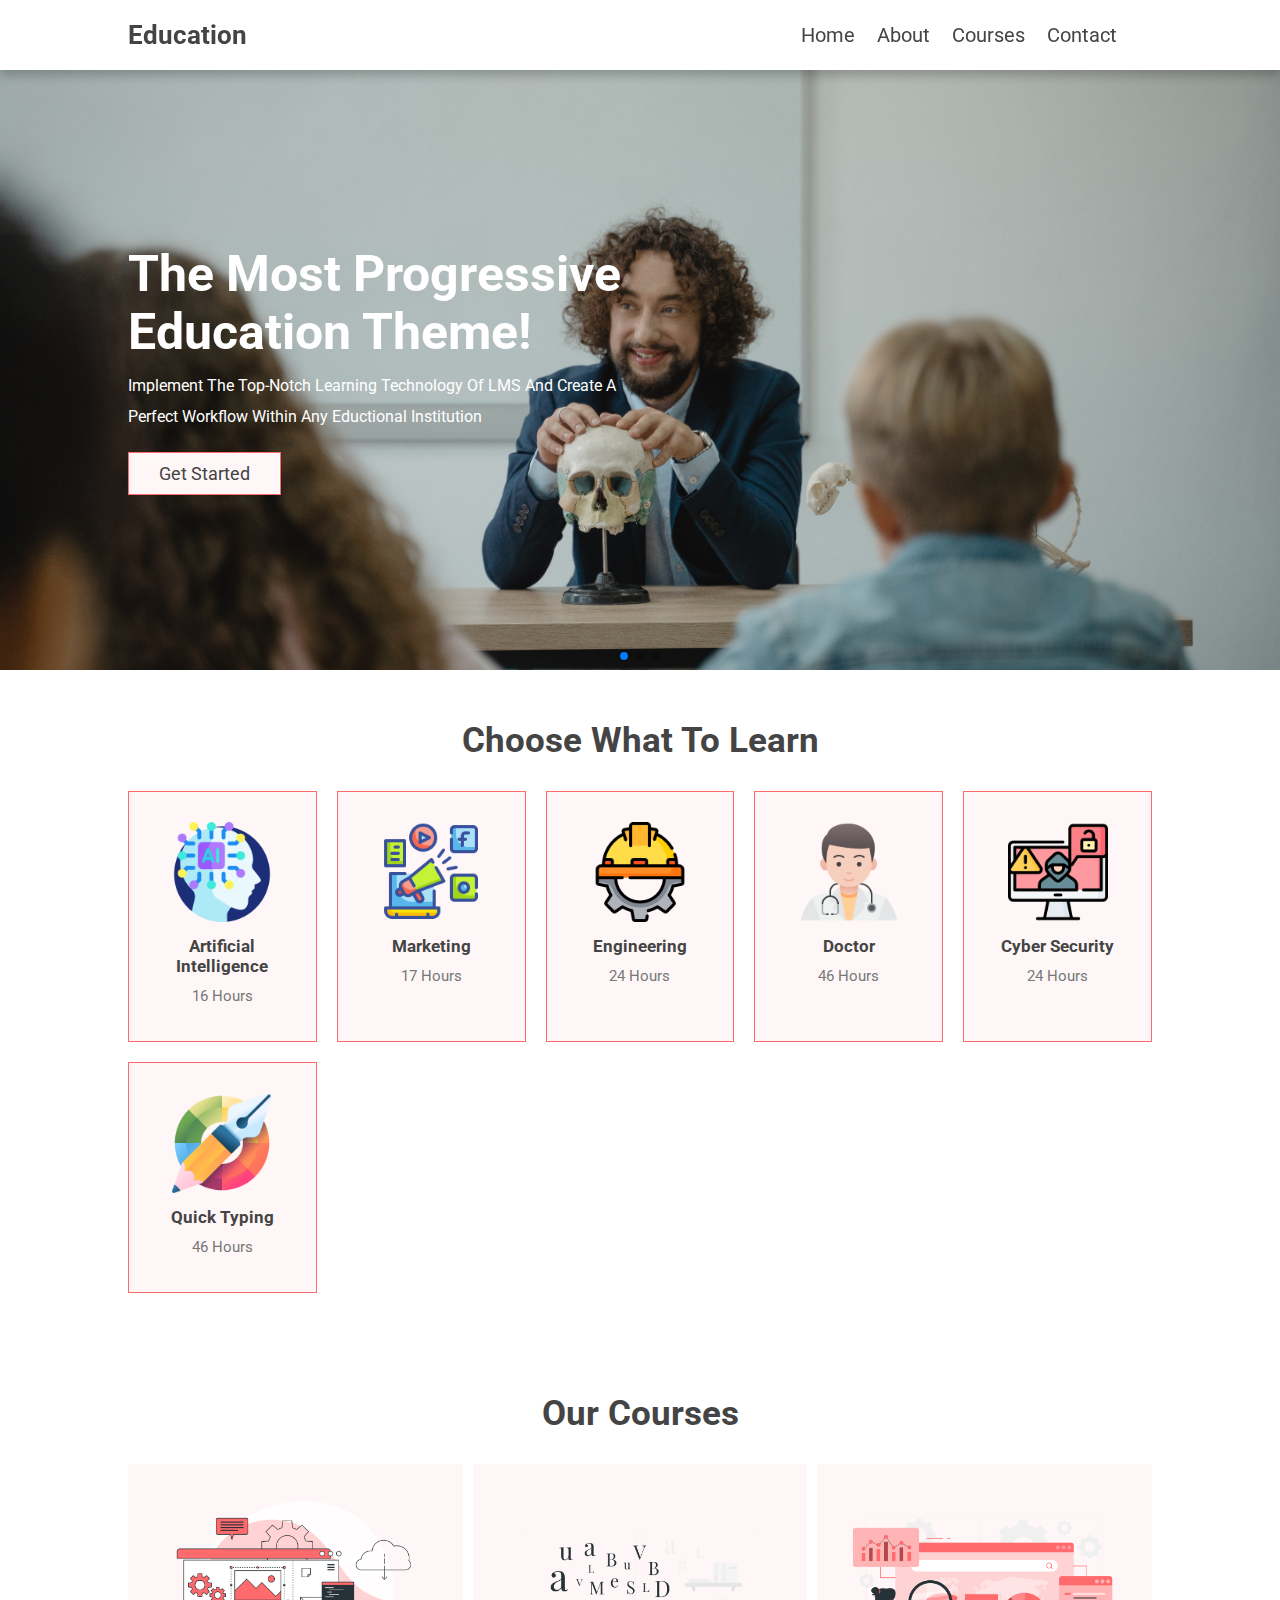
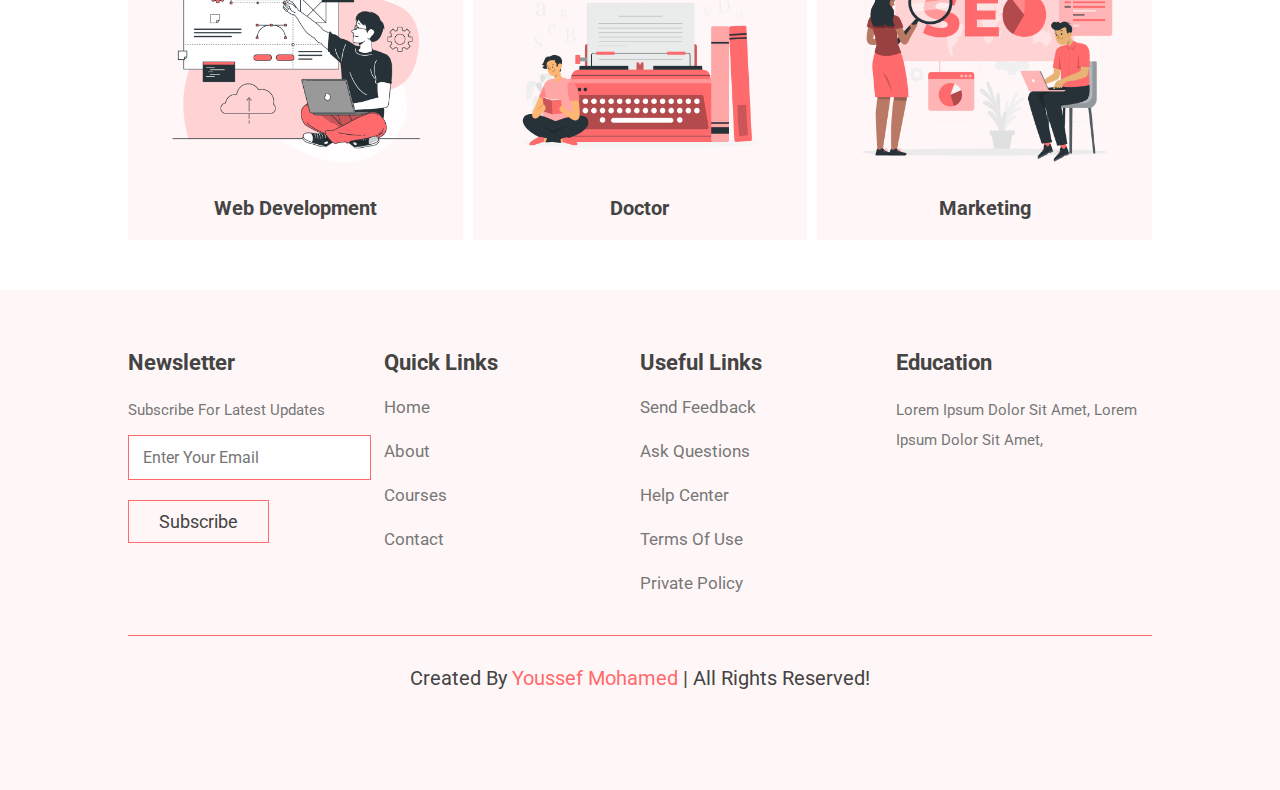
<file: index.html>
<!DOCTYPE html>
<html lang="en">
	<head>
		<meta charset="UTF-8" />
		<meta http-equiv="X-UA-Compatible" content="IE=edge" />
		<meta name="viewport" content="width=device-width, initial-scale=1.0" />
		<!-- font awesome Link  -->
		<link
			rel="stylesheet"
			href="https://cdnjs.cloudflare.com/ajax/libs/font-awesome/6.3.0/css/all.min.css"
			integrity="sha512-SzlrxWUlpfuzQ+pcUCosxcglQRNAq/DZjVsC0lE40xsADsfeQoEypE+enwcOiGjk/bSuGGKHEyjSoQ1zVisanQ=="
			crossorigin="anonymous"
			referrerpolicy="no-referrer" />
		<!-- swiper css link -->
		<link
			rel="stylesheet"
			href="https://cdn.jsdelivr.net/npm/swiper@9/swiper-bundle.min.css" />
		<!-- css file link  -->
		<link rel="stylesheet" href="css/style.css" />
		<title>home</title>
	</head>
	<body>
		<!-- header start  -->
		<header class="header">
			<a href="index.html" class="logo">education</a>

			<nav class="navbar">
				<a href="index.html">home</a>
				<a href="about.html">about</a>
				<a href="courses.html">courses</a>
				<a href="contact.html">contact</a>
			</nav>

			<div class="icons">
				<div id="account-btn" class="fas fa-user"></div>
				<div id="menu-btn" class="fas fa-bars"></div>
			</div>
		</header>
		<!-- header end  -->

		<!-- account form start  -->
		<div class="account-form">
			<div id="close-form" class="fas fa-times"></div>

			<div class="buttons">
				<span class="btn login-btn active">login</span>
				<span class="btn register-btn">register</span>
			</div>

			<form action="" class="login-form active">
				<h3>login now</h3>
				<input type="email" placeholder="Enter your email" class="box" />
				<input type="password" placeholder="Enter your password" class="box" />
				<div class="flex">
					<input type="checkbox" name="" id="remember-me" />
					<label for="remember-me">remember-me</label>
					<a href="#">forgot password</a>
				</div>
				<input type="submit" class="btn" value="login now" />
			</form>

			<form action="" class="register-form">
				<h3>register now</h3>
				<input type="email" placeholder="Enter your email" class="box" />
				<input type="password" placeholder="Enter your password" class="box" />
				<input
					type="password"
					placeholder="confirm your password"
					class="box" />
				<input type="submit" class="btn" value="register now" />
			</form>
		</div>
		<!-- account form end  -->

		<!-- home start  -->
		<section class="home">
			<div class="home-slider swiper">
				<div class="swiper-wrapper">
					<section
						class="swiper-slide slider"
						style="background-image: url(images/home-1.jpg)">
						<div class="content">
							<h3>the most progressive education theme!</h3>
							<p>
								implement the top-notch learning technology of LMS and create a
								perfect workflow within any eductional institution
							</p>
							<a href="#" class="btn">get started</a>
						</div>
					</section>

					<section
						class="swiper-slide slider"
						style="background-image: url(images/home-2.jpg)">
						<div class="content">
							<h3>the most progressive education theme!</h3>
							<p>
								implement the top-notch learning technology of LMS and create a
								perfect workflow within any eductional institution
							</p>
							<a href="#" class="btn">get started</a>
						</div>
					</section>

					<section
						class="swiper-slide slider"
						style="background-image: url(images/home-3.jpg)">
						<div class="content">
							<h3>the most progressive education theme!</h3>
							<p>
								implement the top-notch learning technology of LMS and create a
								perfect workflow within any eductional institution
							</p>
							<a href="#" class="btn">get started</a>
						</div>
					</section>
				</div>
				<div class="swiper-pagination"></div>
			</div>
		</section>
		<!-- home end  -->

		<!-- subjects start  -->

		<section class="subjects">
			<h1 class="heading">choose what to learn</h1>
			<div class="box-container">
				<div class="box">
					<img src="images/subject-1.png" alt="" />
					<h3>artificial intelligence</h3>
					<p>16 hours</p>
				</div>
				<div class="box">
					<img src="images/subject-2.png" alt="" />
					<h3>marketing</h3>
					<p>17 hours</p>
				</div>
				<div class="box">
					<img src="images/subject-3.png" alt="" />
					<h3>engineering</h3>
					<p>24 hours</p>
				</div>
				<div class="box">
					<img src="images/subject-4.png" alt="" />
					<h3>doctor</h3>
					<p>46 hours</p>
				</div>
				<div class="box">
					<img src="images/subject-5.png" alt="" />
					<h3>cyber security</h3>
					<p>24 hours</p>
				</div>
				<div class="box">
					<img src="images/subject-6.png" alt="" />
					<h3>quick typing</h3>
					<p>46 hours</p>
				</div>
			</div>
		</section>

		<!-- subjects end  -->

		<!-- home courses start  -->
		<section class="home-courses">
			<h1 class="heading">our courses</h1>
			<div class="home-courses-slider swiper">
				<div class="swiper-wrapper">
					<div class="slide swiper-slide">
						<div class="image">
							<img src="./images/course-home-1.png" alt="" />
							<h3>web development</h3>
						</div>
						<div class="content">
							<h3>web development</h3>
							<p>Lorem ipsum dolor sit amet consectetur adipisicing elit.</p>
							<a href="#" class="btn">read more</a>
						</div>
					</div>
					<div class="slide swiper-slide">
						<div class="image">
							<img src="./images/course-home-2.png" alt="" />
							<h3>doctor</h3>
						</div>
						<div class="content">
							<h3>doctor</h3>
							<p>Lorem ipsum dolor sit amet consectetur adipisicing elit.</p>
							<a href="#" class="btn">read more</a>
						</div>
					</div>
					<div class="slide swiper-slide">
						<div class="image">
							<img src="./images/course-home-3.png" alt="" />
							<h3>marketing</h3>
						</div>
						<div class="content">
							<h3>marketing</h3>
							<p>Lorem ipsum dolor sit amet consectetur adipisicing elit.</p>
							<a href="#" class="btn">read more</a>
						</div>
					</div>
					<div class="slide swiper-slide">
						<div class="image">
							<img src="./images/course-home-4.png" alt="" />
							<h3>web development</h3>
						</div>
						<div class="content">
							<h3>web development</h3>
							<p>Lorem ipsum dolor sit amet consectetur adipisicing elit.</p>
							<a href="#" class="btn">read more</a>
						</div>
					</div>
					<div class="slide swiper-slide">
						<div class="image">
							<img src="./images/course-home-5.png" alt="" />
							<h3>web development</h3>
						</div>
						<div class="content">
							<h3>web development</h3>
							<p>Lorem ipsum dolor sit amet consectetur adipisicing elit.</p>
							<a href="#" class="btn">read more</a>
						</div>
					</div>
					<div class="slide swiper-slide">
						<div class="image">
							<img src="./images/course-home-6.png" alt="" />
							<h3>web development</h3>
						</div>
						<div class="content">
							<h3>web development</h3>
							<p>Lorem ipsum dolor sit amet consectetur adipisicing elit.</p>
							<a href="#" class="btn">read more</a>
						</div>
					</div>
				</div>
			</div>
		</section>
		<!-- home courses end  -->

		<!-- footer start  -->

		<section class="footer">
			<div class="box-container">
				<div class="box">
					<h3>newsletter</h3>
					<p>subscribe for latest updates</p>
					<form action="">
						<input type="email" placeholder="enter your email" class="email">
						<input type="submit" value="subscribe" class="btn">
					</form>
				</div>
				<div class="box">
					<h3>quick links</h3>
					<a href="index.html" class="link">home</a>
					<a href="about.html" class="link">about</a>
					<a href="courses.html" class="link">courses</a>
					<a href="contact.html" class="link">contact</a>
				</div>
				<div class="box">
					<h3>useful links</h3>
					<a href="#" class="link">send feedback</a>
					<a href="#" class="link">ask questions</a>
					<a href="#" class="link">help center</a>
					<a href="#" class="link">terms of use</a>
					<a href="#" class="link">private policy</a>
				</div>
				<div class="box">
					<h3>education</h3>
					<p>Lorem ipsum dolor sit amet, Lorem ipsum dolor sit amet,</p>
					<div class="share">
						<a href="#" class="fab fa-facebook-f"></a>
						<a href="#" class="fab fa-twitter"></a>
						<a href="#" class="fab fa-instagram"></a>
						<a href="#" class="fab fa-pinterest"></a>
					</div>
				</div>
			</div>
			<div class="credit">
				created by <span>Youssef Mohamed</span> | all rights reserved!
			</div>
		</section>

		<!-- footer end  -->

		<!-- swiper js link  -->
		<script src="https://cdn.jsdelivr.net/npm/swiper@9/swiper-bundle.min.js"></script>

		<!-- js file link  -->
		<script src="js/script.js"></script>
	</body>
</html>
</file>
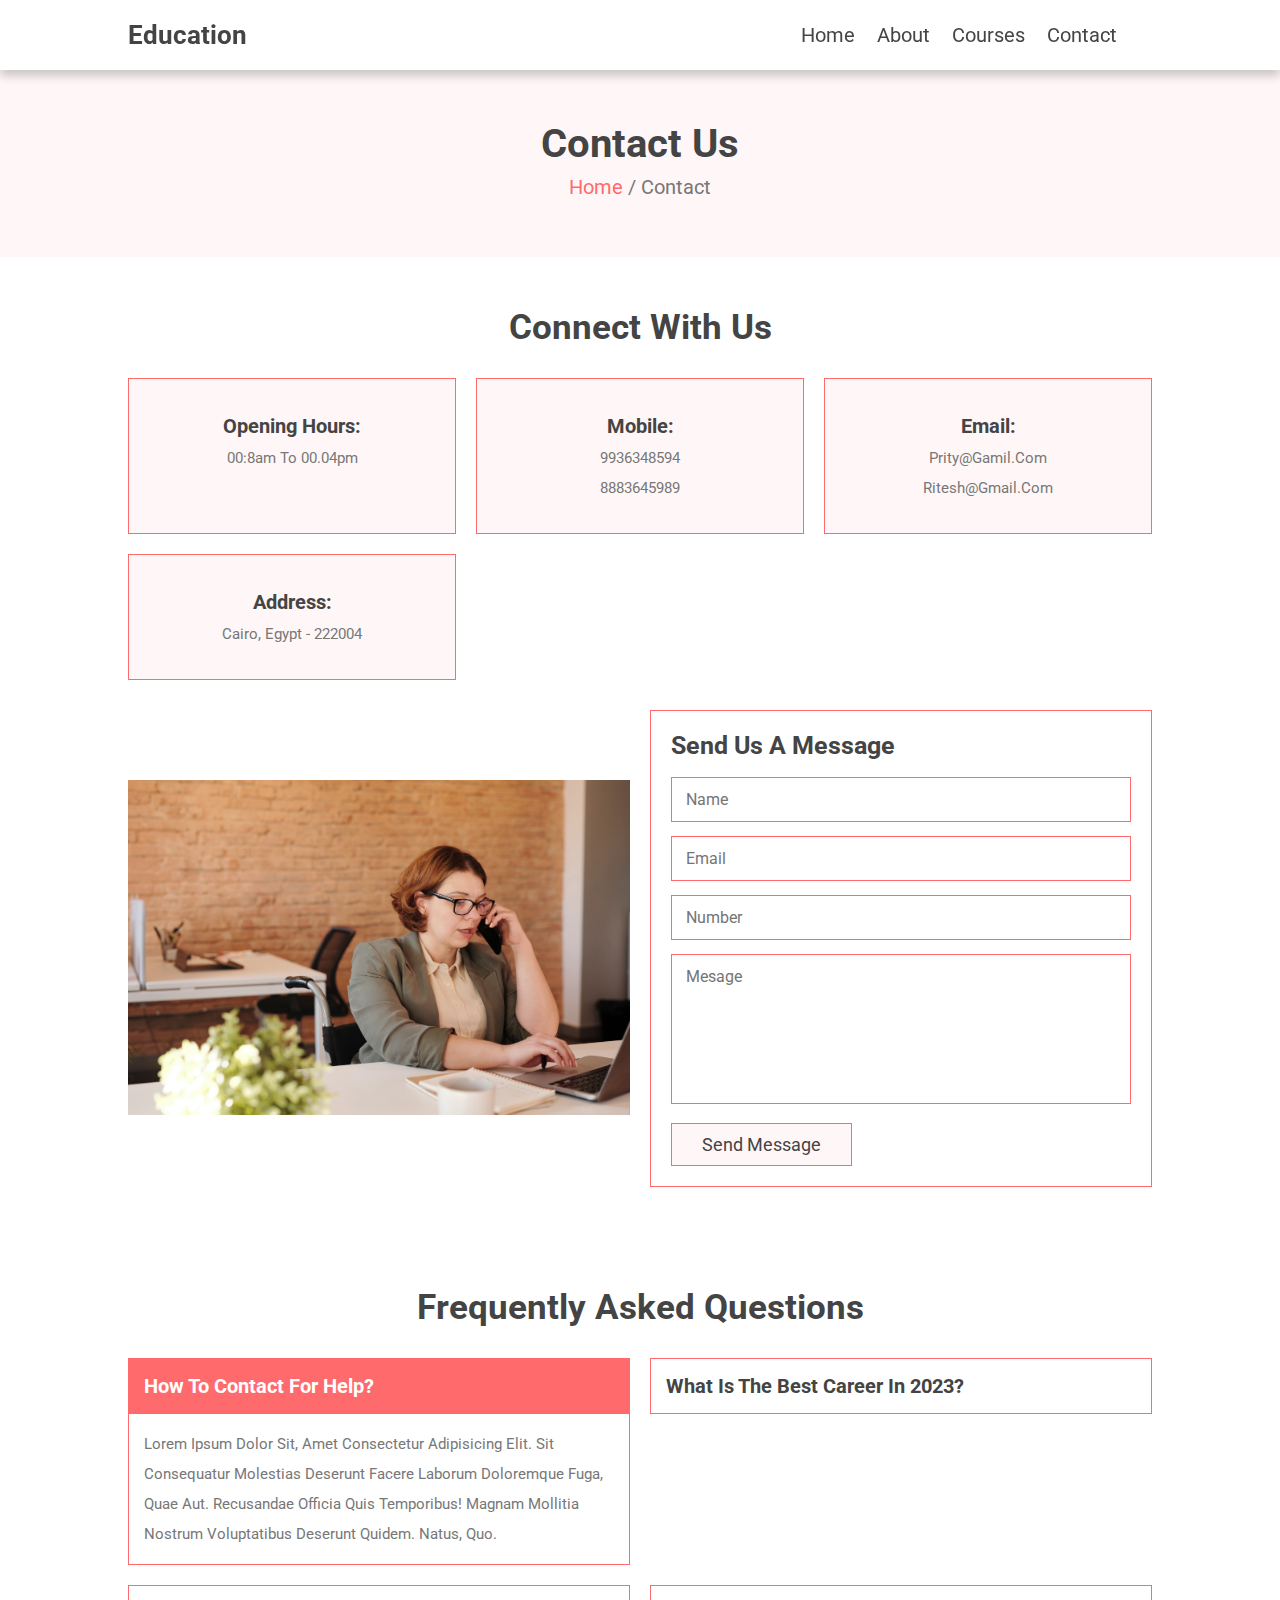
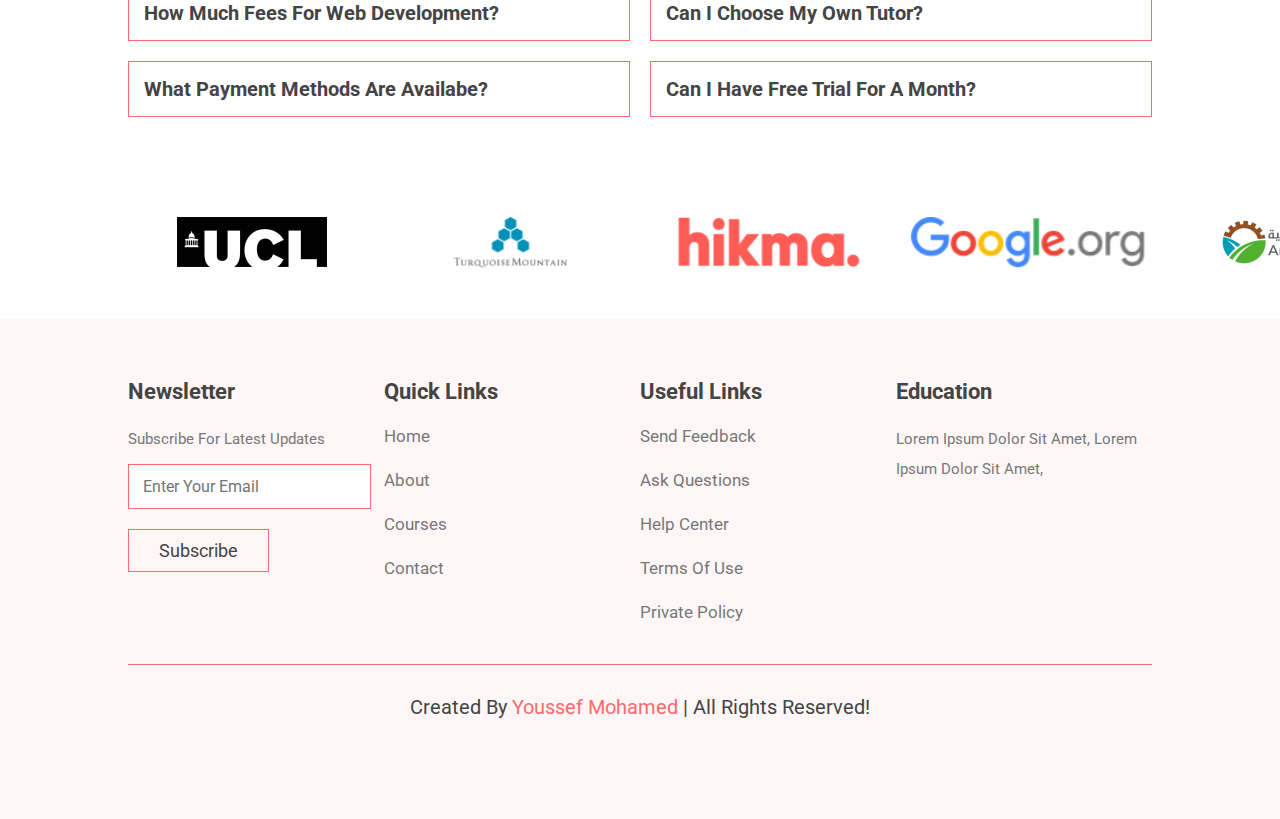
<file: contact.html>
<!DOCTYPE html>
<html lang="en">
	<head>
		<meta charset="UTF-8" />
		<meta http-equiv="X-UA-Compatible" content="IE=edge" />
		<meta name="viewport" content="width=device-width, initial-scale=1.0" />
		<!-- font awesome Link  -->
		<link
			rel="stylesheet"
			href="https://cdnjs.cloudflare.com/ajax/libs/font-awesome/6.3.0/css/all.min.css"
			integrity="sha512-SzlrxWUlpfuzQ+pcUCosxcglQRNAq/DZjVsC0lE40xsADsfeQoEypE+enwcOiGjk/bSuGGKHEyjSoQ1zVisanQ=="
			crossorigin="anonymous"
			referrerpolicy="no-referrer" />
		<!-- swiper css link -->
		<link
			rel="stylesheet"
			href="https://cdn.jsdelivr.net/npm/swiper@9/swiper-bundle.min.css" />
		<!-- css file link  -->
		<link rel="stylesheet" href="css/style.css" />
		<title>contact</title>
	</head>
	<body>
		<!-- header start  -->
		<header class="header">
			<a href="index.html" class="logo">education</a>

			<nav class="navbar">
				<a href="index.html">home</a>
				<a href="about.html">about</a>
				<a href="courses.html">courses</a>
				<a href="contact.html">contact</a>
			</nav>

			<div class="icons">
				<div id="account-btn" class="fas fa-user"></div>
				<div id="menu-btn" class="fas fa-bars"></div>
			</div>
		</header>
		<!-- header end  -->

		<!-- account form start  -->
		<div class="account-form">
			<div id="close-form" class="fas fa-times"></div>

			<div class="buttons">
				<span class="btn login-btn active">login</span>
				<span class="btn register-btn">register</span>
			</div>

			<form action="" class="login-form active">
				<h3>login now</h3>
				<input type="email" placeholder="Enter your email" class="box" />
				<input type="password" placeholder="Enter your password" class="box" />
				<div class="flex">
					<input type="checkbox" name="" id="remember-me" />
					<label for="remember-me">remember-me</label>
					<a href="#">forgot password</a>
				</div>
				<input type="submit" class="btn" value="login now" />
			</form>

			<form action="" class="register-form">
				<h3>register now</h3>
				<input type="email" placeholder="Enter your email" class="box" />
				<input type="password" placeholder="Enter your password" class="box" />
				<input
					type="password"
					placeholder="confirm your password"
					class="box" />
				<input type="submit" class="btn" value="register now" />
			</form>
		</div>
		<!-- account form end  -->

		<section class="heading-link">
			<h3>contact us</h3>
			<p><a href="home.html">home</a> / contact</p>
		</section>

    <!-- contact start  -->
    <section class="contact">
      <h1 class="heading">Connect with us</h1>

      <div class="icons-container">
        <div class="icons">
          <i class="fas fa-clock"></i>
          <h3>opening hours:</h3>
          <p>00:8am to 00.04pm</p>
        </div>
        <div class="icons">
          <i class="fas fa-phone"></i>
          <h3>mobile:</h3>
          <p>9936348594</p>
          <p>8883645989</p>
        </div>
        <div class="icons">
          <i class="fas fa-envelope"></i>
          <h3>email:</h3>
          <p>prity@gamil.com</p>
          <p>ritesh@gmail.com</p>
        </div>
        <div class="icons">
          <i class="fas fa-map"></i>
          <h3>address:</h3>
          <p>cairo, egypt - 222004</p>
        </div>
      </div>
      <div class="row">
        <div class="image">
          <img src="images/contact-img.png" alt="">
        </div>
        <form action="">
          <h3>send us a message</h3>
          <input type="text" placeholder="name" class="box">
          <input type="email" placeholder="email" class="box">
          <input type="number" placeholder="number" class="box">
          <textarea name="" id="" cols="30" rows="10" placeholder="mesage" class="box"></textarea>
          <input type="submit" value="send message" class="btn">
        </form>
      </div>
      </div>
    </section>
    <!-- contact end  -->

    <!-- faq start  -->
    <section class="faq">
			<h1 class="heading">frequently asked questions</h1>

			<div class="accordion-container">
				<div class="accordion active">
					<div class="accordion-heading">
						<h3>how to contact for help?</h3>
						<i class="fas fa-angle-down"></i>
					</div>
					<p class="accordion-content">
						Lorem ipsum dolor sit, amet consectetur adipisicing elit. Sit
						consequatur molestias deserunt facere laborum doloremque fuga, quae
						aut. Recusandae officia quis temporibus! Magnam mollitia nostrum
						voluptatibus deserunt quidem. Natus, quo.
					</p>
				</div>

				<div class="accordion">
					<div class="accordion-heading">
						<h3>what is the best career in 2023?</h3>
						<i class="fas fa-angle-down"></i>
					</div>
					<p class="accordion-content">
						Lorem ipsum dolor sit, amet consectetur adipisicing elit. Sit
						consequatur molestias deserunt facere laborum doloremque fuga, quae
						aut. Recusandae officia quis temporibus! Magnam mollitia nostrum
						voluptatibus deserunt quidem. Natus, quo.
					</p>
				</div>

				<div class="accordion">
					<div class="accordion-heading">
						<h3>how much fees for web development?</h3>
						<i class="fas fa-angle-down"></i>
					</div>
					<p class="accordion-content">
						Lorem ipsum dolor sit, amet consectetur adipisicing elit. Sit
						consequatur molestias deserunt facere laborum doloremque fuga, quae
						aut. Recusandae officia quis temporibus! Magnam mollitia nostrum
						voluptatibus deserunt quidem. Natus, quo.
					</p>
				</div>

				<div class="accordion">
					<div class="accordion-heading">
						<h3>can I choose my own tutor?</h3>
						<i class="fas fa-angle-down"></i>
					</div>
					<p class="accordion-content">
						Lorem ipsum dolor sit, amet consectetur adipisicing elit. Sit
						consequatur molestias deserunt facere laborum doloremque fuga, quae
						aut. Recusandae officia quis temporibus! Magnam mollitia nostrum
						voluptatibus deserunt quidem. Natus, quo.
					</p>
				</div>

				<div class="accordion">
					<div class="accordion-heading">
						<h3>what payment methods are availabe?</h3>
						<i class="fas fa-angle-down"></i>
					</div>
					<p class="accordion-content">
						Lorem ipsum dolor sit, amet consectetur adipisicing elit. Sit
						consequatur molestias deserunt facere laborum doloremque fuga, quae
						aut. Recusandae officia quis temporibus! Magnam mollitia nostrum
						voluptatibus deserunt quidem. Natus, quo.
					</p>
				</div>

				<div class="accordion">
					<div class="accordion-heading">
						<h3>can I have free trial for a month?</h3>
						<i class="fas fa-angle-down"></i>
					</div>
					<p class="accordion-content">
						Lorem ipsum dolor sit, amet consectetur adipisicing elit. Sit
						consequatur molestias deserunt facere laborum doloremque fuga, quae
						aut. Recusandae officia quis temporibus! Magnam mollitia nostrum
						voluptatibus deserunt quidem. Natus, quo.
					</p>
				</div>
			</div>
		</section>
    <!-- faq end  -->

    <!-- logo start  -->
    <section class="logo-container">
      <div class="logo-slider">
        <div class="swiper-wrapper">
          <div class="swiper-slide">
            <img src="images/partner-logo-1.png" alt="">
          </div>
          <div class="swiper-slide">
            <img src="images/partner-logo-2.png" alt="">
          </div>
          <div class="swiper-slide">
            <img src="images/partner-logo-3.png" alt="">
          </div>
          <div class="swiper-slide">
            <img src="images/partner-logo-4.png" alt="">
          </div>
          <div class="swiper-slide">
            <img src="images/partner-logo-5.png" alt="">
          </div>
          <div class="swiper-slide">
            <img src="images/partner-logo-6.png" alt="">
          </div>
          <div class="swiper-slide">
            <img src="images/partner-logo-7.png" alt="">
          </div>
        </div>
      </div>
    </section>
    <!-- logo end  -->

		<!-- footer start  -->

		<section class="footer">
			<div class="box-container">
				<div class="box">
					<h3>newsletter</h3>
					<p>subscribe for latest updates</p>
					<form action="">
						<input type="email" placeholder="enter your email" class="email" />
						<input type="submit" value="subscribe" class="btn" />
					</form>
				</div>
				<div class="box">
					<h3>quick links</h3>
					<a href="index.html" class="link">home</a>
					<a href="about.html" class="link">about</a>
					<a href="courses.html" class="link">courses</a>
					<a href="contact.html" class="link">contact</a>
				</div>
				<div class="box">
					<h3>useful links</h3>
					<a href="#" class="link">send feedback</a>
					<a href="#" class="link">ask questions</a>
					<a href="#" class="link">help center</a>
					<a href="#" class="link">terms of use</a>
					<a href="#" class="link">private policy</a>
				</div>
				<div class="box">
					<h3>education</h3>
					<p>Lorem ipsum dolor sit amet, Lorem ipsum dolor sit amet,</p>
					<div class="share">
						<a href="#" class="fab fa-facebook-f"></a>
						<a href="#" class="fab fa-twitter"></a>
						<a href="#" class="fab fa-instagram"></a>
						<a href="#" class="fab fa-pinterest"></a>
					</div>
				</div>
			</div>
			<div class="credit">
				created by <span>Youssef Mohamed</span> | all rights reserved!
			</div>
		</section>

		<!-- footer end  -->

		<!-- swiper js link  -->
		<script src="https://cdn.jsdelivr.net/npm/swiper@9/swiper-bundle.min.js"></script>

		<!-- js file link  -->
		<script src="js/script.js"></script>
	</body>
</html>
</file>
<file: css/style.css>
@import url('https://fonts.googleapis.com/css2?family=Roboto:ital,wght@0,100;0,300;0,400;0,500;0,700;1,100;1,300;1,400;1,500;1,700&display=swap');

* {
	font-family: 'Roboto', sans-serif;
	box-sizing: border-box;
	margin: 0;
	padding: 0;
	outline: none;
	list-style: none;
	text-decoration: none;
	border: none;
	transition: all 0.3s linear;
	text-transform: capitalize;
}
:root {
	--pink: #ff6a6d;
	--light-pink: #fff7f7;
	--white: #fff;
	--light-color: #777;
	--black: #444;
	--box-shadow: 0 0.6rem 0.9rem rgba(0, 0, 0, 0.2);
	--border: 0.1rem solid #ff6a6d;
}
.heading-link {
	text-align: center;
	background-color: var(--light-pink);
}
.heading-link h3 {
	font-size: 4rem;
	color: var(--black);
}
.heading-link p {
	font-size: 2rem;
	color: var(--light-color);
	line-height: 2;
}
.heading-link p a {
	color: var(--pink);
}
.heading-link p a:hover {
	text-decoration: underline;
}
.btn {
	display: inline-block;
	color: var(--black);
	margin-top: 1rem;
	padding: 1rem 3rem;
	font-size: 1.8rem;
	border: var(--border);
	background-color: var(--light-pink);
	cursor: pointer;
}
.btn:hover {
	background-color: var(--pink);
	color: var(--white);
}
html {
	font-size: 62.5%;
	overflow-x: hidden;
}
html::-webkit-scrollbar {
	width: 1rem;
}
html::-webkit-scrollbar-track {
	background: transparent;
}
html::-webkit-scrollbar-thumb {
	background: var(--pink);
}
section {
	padding: 5rem 10%;
}

.heading {
	text-align: center;
	margin-bottom: 3rem;
	font-size: 3.5rem;
	color: var(--black);
}

/* header start  */
.header {
	position: sticky;
	left: 0;
	top: 0;
	right: 0;
	background-color: var(--white);
	box-shadow: var(--box-shadow);
	align-items: center;
	padding: 2rem 10%;
	display: flex;
	z-index: 1000;
}
.header .logo {
	margin-right: auto;
	font-size: 2.6rem;
	color: var(--black);
	font-weight: bold;
}
.header .navbar {
	position: relative;
}
.header .navbar a {
	margin-right: 2rem;
	font-size: 2rem;
	color: var(--black);
}
.header .navbar a:hover {
	color: var(--pink);
}

.header .icons div {
	cursor: pointer;
	font-size: 2.5rem;
	color: var(--black);
	margin-left: 1.5rem;
}
.header .icons div:hover {
	color: var(--pink);
}
.header #menu-btn {
	display: none;
}
/* header end  */
/* account-form start  */
.account-form {
	position: fixed;
	right: -105%;
	top: 0;
	width: 35rem;
	background-color: var(--white);
	display: flex;
	justify-content: center;
	gap: 2rem;
	height: 100%;
	padding: 2rem;
	text-align: center;
	z-index: 1300;
	flex-flow: column;
}
.account-form.active {
	right: 0;
	box-shadow: var(--box-shadow);
}

.account-form #close-form {
	position: absolute;
	top: 1.5rem;
	right: 2.5rem;
	font-size: 4rem;
	cursor: pointer;
	color: var(--black);
}
.account-form #close-form:hover {
	color: var(--pink);
	transform: rotate(180deg);
}
.account-form form {
	border: var(--border);
	padding: 2rem;
	display: none;
}
.account-form form.active {
	display: block;
}
.account-form form h3 {
	font-size: 2.5rem;
	color: var(--black);
	padding-bottom: 0.5rem;
}
.account-form form .box {
	width: 100%;
	padding: 1.2rem 1.4rem;
	border: var(--border);
	font-size: 1.6rem;
	margin: 0.7rem 0;
}
.account-form form .flex {
	padding: 1rem 0;
	display: flex;
	align-items: center;
	gap: 0.5rem;
}
.account-form form .flex label {
	font-size: 1.5rem;
	color: var(--light-color);
	cursor: pointer;
}
.account-form form .flex a {
	font-size: 1.5rem;
	color: var(--light-color);
	margin-left: auto;
}
.account-form form .flex a:hover {
	text-decoration: underline;
	color: var(--pink);
}
.account-form .buttons .btn {
	margin: 0 0.5rem;
}
.account-form .buttons .btn.active {
	color: var(--white);
	background-color: var(--pink);
}
/* account-form end  */
/* home start  */
.home {
	padding: 0;
}
.home .slider {
	display: flex;
	align-items: center;
	height: 60rem;
	background-size: cover !important;
	background-position: center !important;
}
.home .slider .content {
	width: 50rem;
}
.home .slider .content h3 {
	color: var(--white);
	font-size: 5rem;
}
.home .slider .content p {
	font-size: 1.6rem;
	line-height: 1.9;
	color: var(--white);
	padding: 1rem 0;
}
/* home start  */

/* subjects start  */
.subjects .box-container {
	display: grid;
	grid-template-columns: repeat(auto-fit, minmax(16rem, 1fr));
	gap: 2rem;
}
.subjects .box-container .box {
	padding: 3rem 2rem;
	text-align: center;
	border: var(--border);
	background-color: var(--light-pink);
	cursor: pointer;
}
.subjects .box-container .box:hover {
	background-color: var(--pink);
}
.subjects .box-container .box:hover h3 {
	color: var(--white);
}
.subjects .box-container .box:hover p {
	color: var(--black);
}
.subjects .box-container .box img {
	height: 10rem;
	margin-bottom: 0.7rem;
}
.subjects .box-container .box h3 {
	font-size: 1.7rem;
	color: var(--black);
	padding: 0.5rem 0;
}
.subjects .box-container .box p {
	font-size: 1.5rem;
	line-height: 2;
	color: var(--light-color);
}
/* subjects end  */

/* home courses start  */
.home-courses .slide {
	text-align: center;
	position: relative;
	background-color: var(--light-pink);
	overflow: hidden;
}
.home-courses .slide:hover .content {
	bottom: 0;
}
.home-courses .slide .image {
	padding: 2rem;
}
.home-courses .slide .image img {
	width: 100%;
	margin-bottom: 1.5rem;
}
.home-courses .slide .image h3 {
	font-size: 2rem;
	color: var(--black);
}
.home-courses .slide .content {
	position: absolute;
	bottom: -100%;
	right: 0;
	left: 0;
	background-color: var(--pink);
	padding: 2rem 3rem;
}
.home-courses .slide .content h3 {
	font-size: 2rem;
	color: var(--black);
}
.home-courses .slide .content p {
	padding: 1rem 0;
	font-size: 1.5rem;
	line-height: 2;
	color: var(--light-color);
}
.home-courses .slide .content .btn:hover {
	background-color: var(--black);
}
/* home courses end  */
/* about start  */
.about {
	display: flex;
	align-items: center;
	flex-wrap: wrap;
	gap: 3rem;
}
.about .image {
	flex: 1 1 40rem;
}
.about .image img {
	width: 100%;
}
.about .content {
	flex: 1 1 40rem;
}
.about .content .about-title {
	font-size: 3rem;
	color: var(--black);
}
.about .content p {
	font-size: 1.5rem;
	color: var(--black);
	line-height: 2;
	padding: 1rem 0;
}
.about .content .icons-container {
	display: grid;
	grid-template-columns: repeat(auto-fit, minmax(16rem, 1fr));
	gap: 2rem;
	margin-top: 1rem;
}
.about .content .icons-container .icons {
	text-align: center;
	border: var(--border);
	background-color: var(--light-pink);
	padding: 3rem 2rem;
}
.about .content .icons-container .icons img {
	height: 5rem;
	margin-bottom: 0.5rem;
}
.about .content .icons-container .icons h3 {
	padding: 0.5rem 0;
	font-size: 3rem;
	color: var(--black);
}
.about .content .icons-container .icons span {
	font-size: 1.5rem;
	line-height: 2;
	color: var(--black);
}
/* about end  */

/* teachers start  */
.teachers .slide {
	text-align: center;
}
.teachers .slide:hover .image img {
	background-color: var(--pink);
}
.teachers .slide:hover .image .share {
	bottom: 0;
}
.teachers .slide image {
	position: relative;
	overflow: hidden;
}
.teachers .slide .image img {
	background-color: var(--light-pink);
	width: 100%;
}
.teachers .slide .image .share {
	position: absolute;
	bottom: -10rem;
	left: 0;
	right: 0;
	background-color: rgba(0, 0, 0, 0.8);
	padding: 2rem;
}
.teachers .slide .image .share a {
	font-size: 3rem;
	margin: 0 1rem;
	color: var(--white);
}
.teachers .slide .image .share a:hover {
	color: var(--pink);
}
.teachers .slide .content {
	display: flex;
	padding-top: 1rem;
	align-items: center;
	justify-content: space-between;
}
.teachers .slide .content h3 {
	font-size: 2rem;
	color: var(--black);
}
.teachers .slide .content span {
	font-size: 1.5rem;
	line-height: 2;
	color: var(--black);
}
/* teachers end  */

/* reviews start  */
.reviews .slide {
	text-align: center;
}
.reviews .slide p {
	font-size: 1.5rem;
	line-height: 2;
	color: var(--black);
	background-color: var(--light-pink);
	padding: 2rem;
	margin-bottom: 3rem;
	border: var(--border);
	position: relative;
}
.reviews .slide p:before {
	content: '';
	position: absolute;
	bottom: -1.2rem;
	left: 50%;
	transform: translateX(-50%) rotate(45deg);
	background-color: var(--light-pink);
	border-bottom: 0.1rem solid var(--pink);
	border-right: 0.1rem solid var(--pink);
	height: 2rem;
	width: 2rem;
}
.reviews .slide img {
	height: 7rem;
	width: 7rem;
	object-fit: cover;
	border-radius: 50%;
}
.reviews .slide h3 {
	font-size: 2.2rem;
	color: var(--black);
	padding: 0.5rem 0;
}
.reviews .slide .stars {
	font-size: 1.2rem;
	color: var(--pink);
}
/* reviews end  */

/* courses start  */
.courses .box-container {
	display: grid;
	grid-template-columns: repeat(auto-fit, minmax(30rem, 1fr));
	gap: 2rem;
}
.courses .box-container .box.hide {
	display: none;
}
.courses .box-container .box:hover .image img {
	transform: scale(1.1);
}
.courses .box-container .box .image {
	height: 25rem;
	overflow: hidden;
	position: relative;
}
.courses .box-container .box .image img {
	width: 100%;
	height: 100%;
	object-fit: cover;
}
.courses .box-container .box .image h3 {
	font-size: 1.5rem;
	color: var(--black);
	position: absolute;
	top: 1rem;
	left: 1rem;
	padding: 0.5rem 1.5rem;
	background-color: var(--white);
}
.courses .box-container .box .content {
	padding: 2rem;
	text-align: center;
	border: var(--border);
}
.courses .box-container .box .content h3 {
	font-size: 2rem;
	color: var(--black);
}
.courses .box-container .box .content p {
	font-size: 1.5rem;
	line-height: 2;
	color: var(--light-color);
	padding: 1rem 0;
}
.courses .box-container .box .content .icons {
	display: flex;
	justify-content: space-between;
	align-items: center;
	padding-top: 2rem;
	margin-top: 2rem;
	border-top: var(--border);
}
.courses .box-container .box .content .icons span {
	font-size: 1.5rem;
	color: var(--black);
}
.courses .box-container .box .content .icons span i {
	color: var(--pink);
	padding-right: 0.5rem;
}
.courses .load-more {
	margin-top: 2rem;
	text-align: center;
}
/* courses end  */
/* contact start  */
.contact .icons-container {
	display: grid;
	grid-template-columns: repeat(auto-fit, minmax(25rem, 1fr));
	gap: 2rem;
	margin-bottom: 3rem;
}
.contact .icons-container .icons {
	text-align: center;
	padding: 3rem 2rem;
	border: var(--border);
	background-color: var(--light-pink);
}
.contact .icons-container .icons i {
	height: 6rem;
	width: 6rem;
	line-height: 6rem;
	font-size: 2rem;
	border-radius: 50%;
	margin-bottom: 0.5rem;
	color: var(--white);
	background-color: var(--pink);
}
.contact .icons-container .icons h3 {
	font-size: 2rem;
	color: var(--black);
	padding: 0.5rem 0;
}
.contact .icons-container .icons p {
	font-size: 1.5rem;
	line-height: 2;
	color: var(--light-color);
}
.contact .row {
	display: flex;
	align-items: center;
	flex-wrap: wrap;
	gap: 2rem;
}
.contact .row .image {
	flex: 1 1 40rem;
}
.contact .row .image img {
	width: 100%;
}
.contact .row form {
	flex: 1 1 40rem;
	border: var(--border);
	padding: 2rem;
}
.contact .row form h3{
	font-size: 2.5rem;
	color: var(--black);
	padding-bottom: 1rem;
}
.contact .row form .box{
	width: 100%;
	padding: 1.2rem 1.4rem;
	border: var(--border);
	font-size: 1.6rem;
	margin: 0.7rem 0;
}
.contact .row form .box:focus{
	background-color: var(--pink);
	color: var(--white);
}
.contact .row form textarea{
	height: 15rem;
	resize: none;
}
/* contact end  */
/* faq start  */
.faq .accordion-container{
	display: flex;
	flex-wrap: wrap;
	gap: 2rem;
	align-items: flex-start;
}
.faq .accordion-container .accordion{
	flex: 1 1 40rem;
	border: var(--border);
}
.faq .accordion-container .accordion.active .accordion-content{
	display: block;
}
.faq .accordion-container .accordion.active .accordion-heading{
	background-color: var(--pink);
}
.faq .accordion-container .accordion.active .accordion-heading h3{
	color: var(--white);
}
.faq .accordion-container .accordion.active .accordion-heading i{
	color: var(--white);
	transform: rotate(180deg);
}
.faq .accordion-container .accordion .accordion-heading{
	display: flex;
	justify-content: space-between;
	align-items: center;
	gap: 1rem;
	cursor: pointer;
	padding: 1.5rem;
}
.faq .accordion-container .accordion .accordion-heading h3{
	font-size: 2rem;
	color: var(--black);
}
.faq .accordion-container .accordion .accordion-heading i{
	font-size: 2rem;
	color: var(--pink);
}
.faq .accordion-container .accordion .accordion-content{
	padding: 1.5rem;
	font-size: 1.5rem;
	line-height: 2;
	color: var(--light-color);
	border-top: var(--border);
	display:none;
}
/* faq end  */
/* logo start  */
.logo-container{
	text-align: center;
}
.logo-container img{
	height: 5rem;
	pointer-events: none;
}
/* logo end  */
/* footer start  */
.footer {
	background-color: var(--light-pink);
	padding-bottom: 10rem;
}
.footer .box-container {
	display: grid;
	grid-template-columns: repeat(auto-fit, minmax(25rem, 1fr));
}
.footer .box-container .box h3 {
	font-size: 2.2rem;
	color: var(--black);
	padding: 1rem 0;
}
.footer .box-container .box .share {
	margin-top: 1rem;
}
.footer .box-container .box .share a {
	height: 4.5rem;
	width: 4.5rem;
	line-height: 4.5rem;
	font-size: 1.7rem;
	color: var(--white);
	background-color: var(--pink);
	text-align: center;
	margin-right: 0.3rem;
}
.footer .box-container .box .share a:hover {
	background-color: var(--black);
}
.footer .box-container .box p {
	font-size: 1.5rem;
	line-height: 2;
	color: var(--light-color);
	padding: 1rem 0;
}
.footer .box-container .box .link {
	font-size: 1.7rem;
	line-height: 2;
	color: var(--light-color);
	padding: 0.5rem 0;
	display: block;
}
.footer .box-container .box .link:hover {
	color: var(--pink);
	text-decoration: underline;
}
.footer .box-container .box .email {
	width: 95%;
	padding: 1.2rem 1.4rem;
	font-size: 1.6rem;
	border: 0.1rem solid var(--pink);
	margin-bottom: 1rem;
}
.footer .credit {
	text-align: center;
	font-size: 2rem;
	padding-top: 3rem;
	margin-top: 3rem;
	color: var(--black);
	border-top: 0.1rem solid var(--pink);
}
.footer .credit span {
	color: var(--pink);
}
/* footer end  */

/* media */
@media (max-width: 991px) {
	html {
		font-size: 55%;
	}
}
@media (max-width: 768px) {
	.header #menu-btn {
		display: inline-block;
	}
	.header .navbar {
		position: absolute;
		top: 99%;
		right: 0;
		left: 0;
		background-color: var(--white);
		clip-path: polygon(0 0, 100% 0, 100% 0, 0 0);
		box-shadow: var(--box-shadow);
	}
	.header .navbar.active {
		clip-path: polygon(0 0, 100% 0, 100% 100%, 0% 100%);
	}
	.header .navbar a {
		margin: 2rem;
		font: 3rem;
		text-align: center;
		display: block;
	}
	.home .slider .content h3 {
		font-size: 3rem;
	}
}
@media (max-width: 450px) {
	html {
		font-size: 50%;
	}
}
</file>
